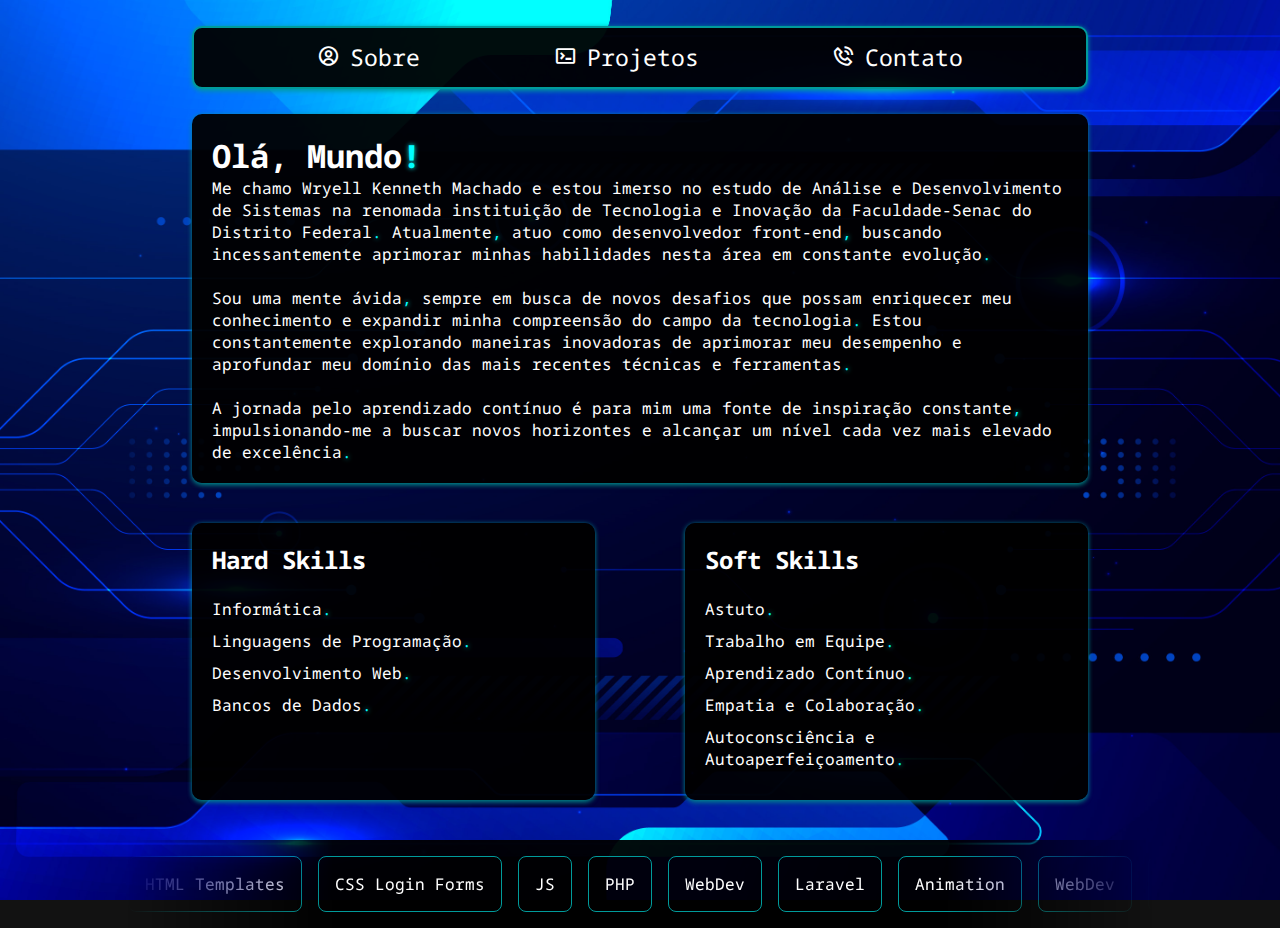
<file: index.html>
<!DOCTYPE html>
<html lang="pt-br">
<head>
    <!-- Configurações básicas do documento -->
    <meta charset="UTF-8"> <!-- Define a codificação de caracteres -->
    <meta name="viewport" content="width=device-width, initial-scale=1.0"> <!-- Configura a largura e escala para dispositivos móveis -->
    <title>Document</title> <!-- Título da página -->

    <!-- Adicionando folhas de estilo -->
    <link rel="stylesheet" href="Styles/reset.css"> <!-- Reset CSS para garantir uma base consistente -->
    <link rel="stylesheet" href="Styles/index.css"> <!-- Estilos específicos para esta página -->
    <link rel="stylesheet" href="Styles/scroller.css"> <!-- Estilos para o scroller -->

    <!-- Adicionando script JavaScript -->
    <script type="module" src="scroller.js"></script> <!-- Script JavaScript para controle do scroller -->

    <!-- Adicionando ícones do Boxicons -->
    <link href='https://unpkg.com/boxicons@2.1.4/css/boxicons.min.css' rel='stylesheet'>

    <!-- Link para fonte do Google Fonts -->
    <link rel="preconnect" href="https://fonts.googleapis.com">
    <link rel="preconnect" href="https://fonts.gstatic.com" crossorigin>
    <link href="https://fonts.googleapis.com/css2?family=Noto+Sans+Mono:wght@100..900&display=swap" rel="stylesheet">
</head>
<body>
    <!-- Navegação -->
    <nav class="painel_menu">
        <ul class="links_menu">
            <!-- Ícones com links -->
            <li><i class='bx bx-user-circle'></i><a href="index.html">Sobre</a></li>
            <li><i class='bx bx-terminal'></i><a href="">Projetos</a></li>
            <li><i class='bx bx-phone-call'></i><a href="contato.html">Contato</a></li>
        </ul>
    </nav>

    <!-- Conteúdo principal -->
    <main>
        <!-- Painel sobre mim -->
        <div class="painel_sobre">
            <!-- Título -->
            <h1>Olá, Mundo<span>!</span></h1>
            <!-- Parágrafos com informações sobre mim -->
            <p>Me chamo Wryell Kenneth Machado e estou imerso no estudo de Análise e Desenvolvimento de Sistemas na renomada instituição de Tecnologia e Inovação da Faculdade-Senac do Distrito Federal<span>.</span> Atualmente<span>,</span> atuo como desenvolvedor front-end<span>,</span> buscando incessantemente aprimorar minhas habilidades nesta área em constante evolução<span>.</span></p><br>
            <p>Sou uma mente ávida<span>,</span> sempre em busca de novos desafios que possam enriquecer meu conhecimento e expandir minha compreensão do campo da tecnologia<span>.</span> Estou constantemente explorando maneiras inovadoras de aprimorar meu desempenho e aprofundar meu domínio das mais recentes técnicas e ferramentas<span>.</span></p><br>
            <p>A jornada pelo aprendizado contínuo é para mim uma fonte de inspiração constante<span>,</span> impulsionando-me a buscar novos horizontes e alcançar um nível cada vez mais elevado de excelência<span>.</span></p>
        </div>

        <!-- Cartões de habilidades -->
        <div class="cards_skills">
            <!-- Habilidades técnicas -->
            <div class="hard_skills">
                <h3>Hard Skills</h3><br>
                <p>Informática<span>.</span></p>
                <p>Linguagens de Programação<span>.</span></p>
                <p>Desenvolvimento Web<span>.</span></p>
                <p>Bancos de Dados<span>.</span></p>
            </div>

            <!-- Habilidades pessoais -->
            <div class="soft_skills">
                <h3>Soft Skills</h3><br>
                <p>Astuto<span>.</span></p>
                <p>Trabalho em Equipe<span>.</span></p>
                <p>Aprendizado Contínuo<span>.</span></p>
                <p>Empatia e Colaboração<span>.</span></p>
                <p>Autoconsciência e Autoaperfeiçoamento<span>.</span></p>
            </div>
        </div>

    </main>

    <!-- Scroller para tags -->
    <section class="scroller-section">
        <div class="scroller" data-speed="fast">
            <ul class="tag-list scroller__inner">
                <li>HTML Templates</li>
                <li>CSS Login Forms</li>
                <li>JS</li>
                <li>PHP</li>
                <li>WebDev</li>
                <li>Laravel</li>
                <li>Animation</li>
                <li>WebDev</li>
                <li>PHP</li>
                <li>UI/UX</li>
            </ul>
        </div>
    </section>
    
</body>
</html>
</file>
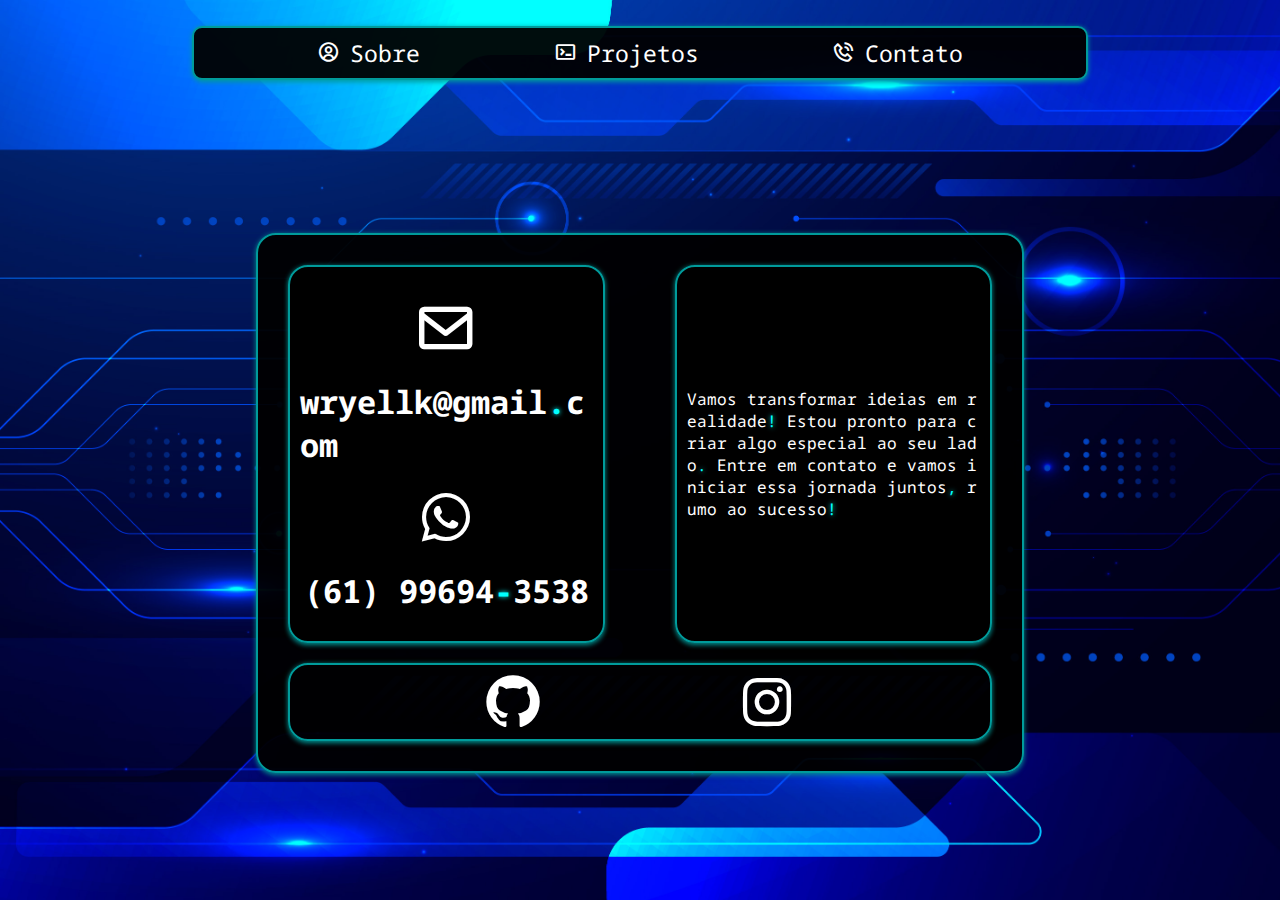
<file: contato.html>
<!DOCTYPE html>
<html lang="pt-br">
<head>
    <meta charset="UTF-8">
    <meta name="viewport" content="width=device-width, initial-scale=1.0">
    <link rel="stylesheet" href="Styles/reset.css"> <!-- Link para o arquivo de estilo reset.css -->
    <link rel="stylesheet" href="Styles/contato.css"> <!-- Link para o arquivo de estilo contato.css -->
    <link href='https://unpkg.com/boxicons@2.1.4/css/boxicons.min.css' rel='stylesheet'>
    <!-- Link para a biblioteca de ícones Boxicons -->
    <!-- Link para fonte do Google Fonts -->
    <link rel="preconnect" href="https://fonts.googleapis.com">
    <link rel="preconnect" href="https://fonts.gstatic.com" crossorigin>
    <link href="https://fonts.googleapis.com/css2?family=Noto+Sans+Mono:wght@100..900&display=swap" rel="stylesheet">

    <title>Contato</title> <!-- Título da página -->
</head>
<body>
    <!-- Navegação -->
    <nav class="painel_menu">
        <ul class="links_menu">
            <!-- Ícones com links -->
            <li><i class='bx bx-user-circle'></i><a href="index.html">Sobre</a></li> <!-- Link para a página Sobre -->
            <li><i class='bx bx-terminal'></i><a href="">Projetos</a></li> <!-- Link para a página Projetos -->
            <li><i class='bx bx-phone-call'></i><a href="contato.html">Contato</a></li> <!-- Link para a própria página Contato -->
        </ul>
    </nav>
    <main class="painel">
        <section class="painel_contato">
            <div class="contatos">
                <h1><i class='bx bx-envelope' ></i>
                    <p>wryellk@gmail<span>.</span>com</p></h1> <!-- Endereço de e-mail -->
                <h1><i class='bx bxl-whatsapp'></i>
                    <p>(61) 99694<span>-</span>3538</p></h1> <!-- Número de telefone -->
            </div>
            <div class="convite">
                <p>Vamos transformar ideias em
                    realidade<span>!</span>
                    Estou pronto para criar algo especial ao seu lado<span>.</span>
                    Entre em contato e vamos iniciar essa jornada juntos<span>,</span> rumo ao sucesso<span>!</span>
                </p> <!-- Convite para entrar em contato -->
            </div>
        </section>
        <div class="sociais">
            <a href="https://github.com/VoidKitsune"><i class='bx bxl-github' ></i></a> <!-- Link para o GitHub -->
            <a href="https://www.instagram.com/kenesu_training/"><i class='bx bxl-instagram'></i></a> <!-- Link para o Instagram -->
        </div>
    </main>
</body>
</html>
</file>
<file: Styles/index.css>
/* Estilos para o menu */
.painel_menu {
    z-index: 1;
    margin: 2%;
    display: flex;
    justify-content: center;
    align-items: center;
    width: 70vw;
    height: 7vh;
}

.links_menu {
    border: 2px solid rgb(0, 155, 155);
    box-shadow: 0px 1.5px 5px 0px rgb(0, 155, 155); /* Adicionando sombra */
    border-radius: 10px;
    background-color: rgba(0, 0, 0, 0.950);
    width: 100%;
    height: 100%;
    display: flex;
    align-items: center;
    justify-content: space-evenly;
}

.links_menu li, .links_menu i, .links_menu a {
    margin-inline: 5px;
    font-size: 1.2em;
    color: #ffffff;
    text-decoration: none;
    list-style: none;
}

/* Estilos para o conteúdo principal */
main {
    position: relative;
    width: 100%;
    height: auto; /* Alterado para "auto" para acomodar o conteúdo */
    display: flex;
    flex-direction: column; /* Alterado para "column" para o layout vertical */
    align-items: center; /* Centralizando */
}

/* Estilos para o painel "Sobre mim" */
.painel_sobre {
    width: 70%; /* Ajuste a largura conforme necessário */
    padding: 20px;
    margin-bottom: 40px;
    color: #ffffff;
    background-color: rgba(0, 0, 0, 0.950); /* Cor de fundo */
    box-shadow: 0 4px 6px rgba(0, 0, 0, 0.1), 0px 1.5px 5px 0px rgb(0, 155, 155); /* Sombra */
    border-radius: 10px; /* Cantos arredondados */
}
.painel_sobre p{
    word-wrap: break-word;
}

/* Estilos para os cartões de habilidades */
.cards_skills {
    color: #ffffff;
    width: 70%; /* Ajuste a largura conforme necessário */
    margin-bottom: 40px;
    display: flex;
    flex-wrap: wrap;
    justify-content: space-between;
    align-items: center;
}

.hard_skills, .soft_skills {
    height: 100%;
    width: 45%; /* Largura dos cartões */
    background-color: rgba(0, 0, 0, 0.950); /* Cor de fundo */
    padding: 20px;
    border-radius: 10px; /* Cantos arredondados */
    box-shadow: 0 4px 6px rgba(0, 0, 0, 0.1), 0px 1.5px 5px 0px rgb(0, 155, 155); /* Sombra */
}

/* Estilos para os títulos dos cartões de habilidades */
.hard_skills h3, .soft_skills h3 {
    font-size: 24px; /* Tamanho do título */
}

/* Estilos para os itens dos cartões de habilidades */
.hard_skills p, .soft_skills p {
    word-wrap: break-word;
    font-size: 16px; /* Tamanho do texto */
    margin-bottom: 10px; /* Espaçamento inferior */
}

/* Estilos para a seção do scroller */
.scroller-section {
    width: 100%;
    display: flex;
    justify-content: center;
    align-items: center;
    
}
/*-----------------------------------------------------------*/
/* Adaptação para telas maiores de 4K ou 2560px */
@media (width >= 1690px){
    /* Estilos para o menu */
.painel_menu {
    z-index: 1;
    margin: 2%;
    display: flex;
    justify-content: center;
    align-items: center;
    width: 70vw;
    height: 6vh;
}

.links_menu {
    border: 2px solid rgb(0, 155, 155);
    box-shadow: 0px 1.5px 5px 0px rgb(0, 155, 155); /* Adicionando sombra */
    border-radius: 10px;
    background-color: rgba(0, 0, 0, 0.950);
    width: 100%;
    height: 100%;
    display: flex;
    align-items: center;
    justify-content: space-evenly;
}

.links_menu li, .links_menu i, .links_menu a {
    margin-inline: 5px;
    font-size: 1.2em;
    color: #ffffff;
    text-decoration: none;
    list-style: none;
}

/* Estilos para o conteúdo principal */
main {
    position: relative;
    width: 100%;
    display: flex;
    flex-direction: column; /* Alterado para "column" para o layout vertical */
    align-items: center; /* Centralizando */
}

/* Estilos para o painel "Sobre mim" */
.painel_sobre {
    margin-bottom: 40px;
    font-size: 1em;
    width: 70%; /* Ajuste a largura conforme necessário */
    height: 100%;
    padding: 20px;
    color: #ffffff;
    background-color: rgba(0, 0, 0, 0.950); /* Cor de fundo */
    box-shadow: 0 4px 6px rgba(0, 0, 0, 0.1), 0px 1.5px 5px 0px rgb(0, 155, 155); /* Sombra */
    border-radius: 10px; /* Cantos arredondados */
}
.painel_sobre p, .painel_sobre h1{
    word-wrap: break-word;
}

/* Estilos para os cartões de habilidades */
.cards_skills {
    color: #ffffff;
    width: 70%; /* Ajuste a largura conforme necessário */
    margin-bottom: 40px;
    display: flex;
    flex-wrap: wrap;
    justify-content: space-between;
    align-items: center;
}

.hard_skills, .soft_skills {
    background-color: rgba(0, 0, 0, 0.950); /* Cor de fundo */
    padding: 20px;
    border-radius: 10px; /* Cantos arredondados */
    box-shadow: 0 4px 6px rgba(0, 0, 0, 0.1), 0px 1.5px 5px 0px rgb(0, 155, 155); /* Sombra */
    width: 45%; /* Largura dos cartões */
    height: 100%;
    
}

/* Estilos para os títulos dos cartões de habilidades */
.hard_skills h3, .soft_skills h3 {
    word-wrap: break-word;
    font-size: 1.5em; /* Tamanho do título */
}

/* Estilos para os itens dos cartões de habilidades */
.hard_skills p, .soft_skills p {
    word-wrap: break-word;
    font-size: 1em; /* Tamanho do texto */
    margin-bottom: 10px; /* Espaçamento inferior */
}

/* Estilos para a seção do scroller */
.scroller-section {
    display: flex;
    justify-content: center;
    align-items: center;
}
.tag-list li{
    
    font-size: 1em;
}
}
/*---------------------------------------------------------------------------*/
@media (width <= 628px){
    /* Estilos para o menu */
.painel_menu {
    z-index: 1;
    margin: 2%;
    display: flex;
    justify-content: center;
    align-items: center;
    width: 70vw;
    height: 7vh;
}

.links_menu {
    border: 2px solid rgb(0, 155, 155);
    box-shadow: 0px 1.5px 5px 0px rgb(0, 155, 155); /* Adicionando sombra */
    border-radius: 10px;
    background-color: rgba(0, 0, 0, 0.950);
    width: 100%;
    height: 100%;
    display: flex;
    align-items: center;
    justify-content: space-evenly;
}

.links_menu li, .links_menu i, .links_menu a {
    margin: 5px;
    font-size: 100%;
    color: #ffffff;
    text-decoration: none;
    list-style: none;
}

/* Estilos para o conteúdo principal */
main {
    position: relative;
    width: 100%;
    height: auto; /* Alterado para "auto" para acomodar o conteúdo */
    display: flex;
    flex-direction: column; /* Alterado para "column" para o layout vertical */
    align-items: center; /* Centralizando */
}

/* Estilos para o painel "Sobre mim" */
.painel_sobre {
    width: 70%; /* Ajuste a largura conforme necessário */
    padding: 20px;
    margin-bottom: 40px;
    color: #ffffff;
    background-color: rgba(0, 0, 0, 0.950); /* Cor de fundo */
    box-shadow: 0 4px 6px rgba(0, 0, 0, 0.1), 0px 1.5px 5px 0px rgb(0, 155, 155); /* Sombra */
    border-radius: 10px; /* Cantos arredondados */
}
.painel_sobre p{
    word-wrap: break-word;
}

/* Estilos para os cartões de habilidades */
.cards_skills {
    color: #ffffff;
    width: 70%; /* Ajuste a largura conforme necessário */
    margin-bottom: 40px;
    display: flex;
    flex-wrap: wrap;
    justify-content: space-between;
    align-items: center;
}

.hard_skills, .soft_skills {
    height: 100%;
    width: 45%; /* Largura dos cartões */
    background-color: rgba(0, 0, 0, 0.950); /* Cor de fundo */
    padding: 20px;
    border-radius: 10px; /* Cantos arredondados */
    box-shadow: 0 4px 6px rgba(0, 0, 0, 0.1), 0px 1.5px 5px 0px rgb(0, 155, 155); /* Sombra */
}

/* Estilos para os títulos dos cartões de habilidades */
.hard_skills h3, .soft_skills h3 {
    font-size: 24px; /* Tamanho do título */
}

/* Estilos para os itens dos cartões de habilidades */
.hard_skills p, .soft_skills p {
    word-wrap: break-word;
    font-size: 16px; /* Tamanho do texto */
    margin-bottom: 10px; /* Espaçamento inferior */
}

/* Estilos para a seção do scroller */
.scroller-section {
    width: 100%;
    display: flex;
    justify-content: center;
    align-items: center;
    
}
}
@media (width <= 402px){
/* Estilos para os cartões de habilidades */
.cards_skills {
    color: #ffffff;
    width: 100%; /* Ajuste a largura conforme necessário */
    margin-bottom: 40px;
    display: flex;
    flex-wrap: wrap;
    justify-content: space-between;
    align-items: center;
}

.hard_skills, .soft_skills {
    height: 100%;
    width: 45%; /* Largura dos cartões */
    background-color: rgba(0, 0, 0, 0.950); /* Cor de fundo */
    padding: 20px;
    border-radius: 10px; /* Cantos arredondados */
    box-shadow: 0 4px 6px rgba(0, 0, 0, 0.1), 0px 1.5px 5px 0px rgb(0, 155, 155); /* Sombra */
}

/* Estilos para os títulos dos cartões de habilidades */
.hard_skills h3, .soft_skills h3 {
    font-size: 24px; /* Tamanho do título */
}

/* Estilos para os itens dos cartões de habilidades */
.hard_skills p, .soft_skills p {
    word-wrap: break-word;
    font-size: 16px; /* Tamanho do texto */
    margin-bottom: 10px; /* Espaçamento inferior */
}

/* Estilos para a seção do scroller */
.scroller-section {
    width: 100%;
    display: flex;
    justify-content: center;
    align-items: center;
    
}
}
</file>
<file: Styles/scroller.css>
.scroller {
    width: 80%;
  }
  .scroller-section{
    display: flex;
    justify-content: center;
    width: 100%;
  }
  .scroller__inner {
    background-color: rgba(0, 0, 0, 0.950);
    padding-block: 1rem;
    display: flex;
    flex-wrap: wrap;
    gap: 1rem;
  }
  .scroller[data-animated="true"] {
    overflow: hidden;
    -webkit-mask: linear-gradient(
      90deg,
      transparent,
      white 20%,
      white 80%,
      transparent
    );
    mask: linear-gradient(90deg, transparent, white 20%, white 80%, transparent);
  }
  .scroller[data-animated="true"] .scroller__inner {
    width: max-content;
    flex-wrap: nowrap;
    animation: scroll var(--_animation-duration, 40s)
      var(--_animation-direction, forwards) linear infinite;
  }
  .scroller[data-direction="left"] {
    --_animation-direction: forwards;
  }
  .scroller[data-speed="fast"] {
    --_animation-duration: 40s;
  } 
  @keyframes scroll {
    to {
      transform: translate(calc(-50% - 0.5rem));
    }
  }
  html {
    color-scheme: dark;
  }
  .tag-list {
    margin: 0;
    padding-inline: 0;
    list-style: none;
  }
  
  .tag-list li {
    padding: 1rem;
    background-color: transparent;
    border: 1px solid #009b9b;
    border-radius: 0.5rem;
  }
</file>
<file: Styles/contato.css>
/* Estilo para o painel de menu */
.painel_menu {
    z-index: 1; /* Define a ordem de empilhamento do elemento */
    margin: 2%; /* Define as margens externas */
    display: flex; /* Define o tipo de exibição como flexível */
    justify-content: center; /* Alinha os itens ao centro horizontalmente */
    align-items: center; /* Alinha os itens ao centro verticalmente */
    width: 70vw; /* Define a largura em relação à largura da janela de visualização */
    height: 6vh; /* Define a altura */
}

/* Estilo para a lista de links no menu */
.links_menu {
    border: 2px solid rgb(0, 155, 155); /* Adiciona uma borda sólida */
    box-shadow: 0px 1.5px 5px 0px rgb(0, 155, 155); /* Adiciona sombra */
    border-radius: 10px; /* Define o raio da borda */
    background-color: rgba(0, 0, 0, 0.950); /* Define a cor de fundo com transparência */
    width: 100%; /* Define a largura */
    height: 100%; /* Define a altura */
    display: flex; /* Define o tipo de exibição como flexível */
    align-items: center; /* Alinha os itens ao centro verticalmente */
    justify-content: space-evenly; /* Distribui o espaço entre os itens uniformemente */
}

/* Estilo para os itens da lista, ícones e links no menu */
.links_menu li, .links_menu i, .links_menu a {
    margin-inline: 5px; /* Define a margem interna nas laterais */
    font-size: 1.2em; /* Define o tamanho da fonte */
    color: #ffffff; /* Define a cor do texto */
    text-decoration: none; /* Remove a decoração do texto */
    list-style: none; /* Remove os marcadores de lista */
}
/*---------------------------------------*/

/* Estilo para o painel principal */
.painel {
    padding: 30px; /* Adiciona preenchimento interno */
    box-sizing: border-box; /* Define a caixa de modelagem incluindo as bordas */
    border: 2px solid rgb(0, 155, 155); /* Adiciona uma borda sólida */
    border-radius: 20px; /* Define o raio da borda */
    display: flex; /* Define o tipo de exibição como flexível */
    justify-content: space-around; /* Distribui os itens igualmente ao redor */
    align-items: center; /* Alinha os itens ao centro verticalmente */
    flex-direction: column; /* Adiciona uma orientação de coluna para os elementos ficarem empilhados verticalmente */
    color: #ffffff; /* Define a cor do texto */
    background-color: rgba(0, 0, 0, 0.950); /* Define a cor de fundo com transparência */
    box-shadow: 0 4px 6px rgba(0, 0, 0, 0.1), 0px 1.5px 5px 0px rgb(0, 155, 155); /* Adiciona sombra */
    width: 60vw; /* Define a largura em relação à largura da janela de visualização */
    height: 60vh; /* Define a altura em relação à altura da janela de visualização */
}

/* Estilo para o painel de contato dentro do painel principal */
.painel_contato {
    padding-bottom: 20px; /* Adiciona preenchimento na parte inferior */
    display: flex; /* Define o tipo de exibição como flexível */
    justify-content: space-between; /* Distribui o espaço entre os itens uniformemente */
    width: 100%; /* Define a largura */
    height: 100%; /* Define a altura */
}

/* Estilo para os contatos */
.contatos {
    flex-direction: column; /* Adiciona uma orientação de coluna para os elementos ficarem empilhados verticalmente */
    justify-content: space-evenly; /* Distribui o espaço entre os itens uniformemente */
    align-items: center; /* Alinha os itens ao centro verticalmente */
}

/* Estilo para os títulos dos contatos */
.contatos h1 {
    gap: 20px; /* Define o espaçamento entre os elementos */
    display: flex; /* Define o tipo de exibição como flexível */
    align-items: center; /* Alinha os itens ao centro verticalmente */
}

/* Estilo para os ícones dentro dos títulos dos contatos */
.contatos h1 i {
    font-size: 2em; /* Define o tamanho da fonte */
}

/* Estilo para os contatos e convite */
.contatos, .convite {
    display: flex; /* Define o tipo de exibição como flexível */
    background-color: rgba(0, 0, 0, 0.950); /* Define a cor de fundo com transparência */
    box-shadow: 0 4px 6px rgba(0, 0, 0, 0.1), 0px 1.5px 5px 0px rgb(0, 155, 155); /* Adiciona sombra */
    border: 2px solid rgb(0, 155, 155); /* Adiciona uma borda sólida */
    border-radius: 20px; /* Define o raio da borda */
    padding: 10px; /* Adiciona preenchimento interno */
    width: 45%; /* Define a largura */
    height: 100%; /* Define a altura */
}

/* Estilo para o convite */
.convite {
    justify-content: center; /* Alinha os itens ao centro horizontalmente */
    align-items: center; /* Alinha os itens ao centro verticalmente */
}

/* Estilo para os ícones sociais */
.sociais {
    font-size: 4em; /* Define o tamanho da fonte */
    display: flex; /* Define o tipo de exibição como flexível */
    justify-content: space-evenly; /* Distribui o espaço entre os itens uniformemente */
    align-items: center; /* Alinha os itens ao centro verticalmente */
    border-radius: 20px; /* Define o raio da borda */
    box-shadow: 0 4px 6px rgba(0, 0, 0, 0.1), 0px 1.5px 5px 0px rgb(0, 155, 155); /* Adiciona sombra */
    padding-block: 5px; /* Adiciona preenchimento */
    border: 2px solid rgb(0, 155, 155); /* Adiciona uma borda sólida */
    width: 100%; /* Define a largura */
}
/* Estilo para os links sociais */
.sociais a {
    text-decoration: none; /* Remove a decoração do texto */
    color: #ffffff; /* Define a cor do texto */
    display: flex; /* Define o tipo de exibição como flexível */
    justify-content: center; /* Alinha os itens ao centro horizontalmente */
    align-items: center; /* Alinha os itens ao centro verticalmente */
}

/* Estilos para o ícone do GitHub quando o mouse está sobre ele */
.bxl-github:hover {
    color: #e65729; /* Define a cor do ícone quando o mouse está sobre ele */
    transition: 0.2s; /* Adiciona uma transição suave de 0.2 segundos */
}

/* Estilos para o ícone do GitHub quando o mouse não está sobre ele */
.bxl-github:not(:hover) {
    transition: 0.5s; /* Adiciona uma transição suave de 0.5 segundos */
}

/* Estilos para o ícone do Instagram quando o mouse está sobre ele */
.bxl-instagram:hover {
    transition: color 0.2s; /* Adiciona uma transição suave para a mudança de cor do ícone */
    color: transparent; /* Torna o ícone transparente ao passar o mouse */
    background: linear-gradient(45deg, #405de6, #5851db, #833ab4, #c13584, #e1306c, #fd1d1d, #f56040, #f77737, #fcaf45, #ffdc80); /* Aplica um gradiente de fundo ao ícone */
    -webkit-background-clip: text; /* Aplica o gradiente de cor ao texto */
    background-clip: text; /* Aplica o gradiente de cor ao texto */
}

/* Estilos para o ícone do Instagram quando o mouse não está sobre ele */
.bxl-instagram:not(:hover) {
    transition: color 0.5s; /* Adiciona uma transição suave para a mudança de cor do ícone ao remover o mouse */
}

/* Media queries para diferentes larguras de tela */
@media (width <= 1370px) {
    /* Estilos para larguras de tela até 1370px */
    .contatos {
        word-break: break-all; /* Quebra de palavra */
        flex-direction: column; /* Altera a orientação dos elementos para coluna */
        justify-content: space-evenly; /* Distribui o espaço entre os elementos uniformemente */
        align-items: center; /* Alinha os itens ao centro verticalmente */
    }
    
    .contatos h1 {
        flex-direction: column; /* Altera a orientação dos elementos para coluna */
        align-items: center; /* Alinha os itens ao centro verticalmente */
    }
    
    .convite {
        word-break: break-all; /* Quebra de palavra */
        justify-content: center; /* Alinha os itens ao centro horizontalmente */
        align-items: center; /* Alinha os itens ao centro verticalmente */
    }
}

@media (width <= 630px) {
    /* Estilos para larguras de tela até 630px */
    .links_menu li,
    .links_menu i,
    .links_menu a {
        margin-inline: 5px; /* Define a margem interna nas laterais */
        font-size: 100%; /* Define o tamanho da fonte */
        color: #ffffff; /* Define a cor do texto */
        text-decoration: none; /* Remove a decoração do texto */
        list-style: none; /* Remove os marcadores de lista */
    }
}

@media (width <= 555px) {
    /* Estilos para larguras de tela até 555px */
    .painel_menu {
        width: 90%; /* Define a largura */
    }
    
    .painel {
        padding: 2%; /* Adiciona preenchimento */
        width: 90%; /* Define a largura */
    }
    
    .painel_contato {
        padding-bottom: 10px; /* Adiciona preenchimento na parte inferior */
        display: flex; /* Define o tipo de exibição como flexível */
        justify-content: space-between; /* Distribui o espaço entre os itens uniformemente */
        align-items: center; /* Alinha os itens ao centro verticalmente */
        width: 100%; /* Define a largura */
    }
    
    .contatos,
    .convite {
        font-size: 100%; /* Define o tamanho da fonte */
        height: 90%; /* Define a altura */
    }
}
</file>
